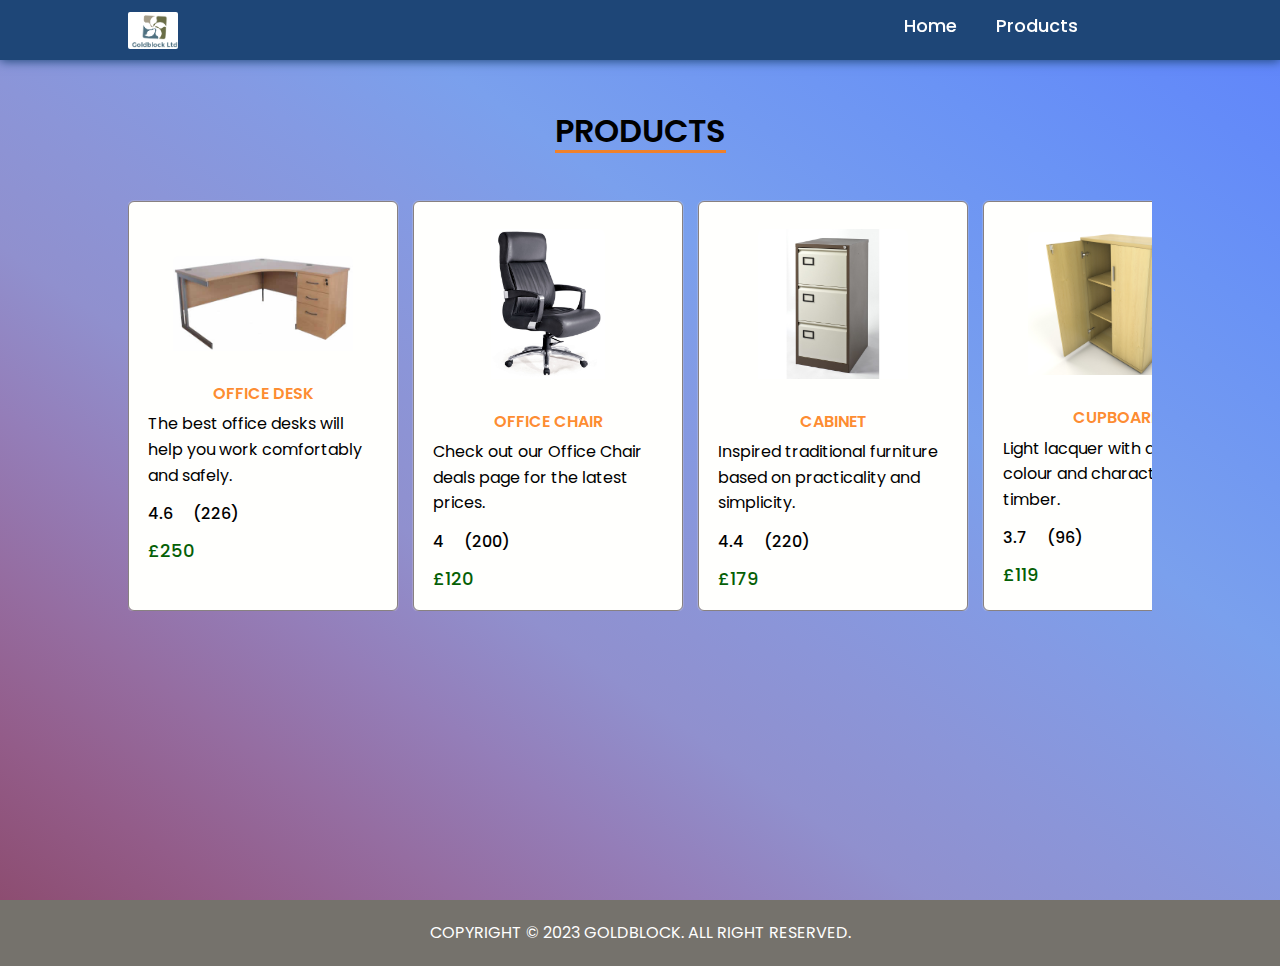
<file: pages/products.html>
<!DOCTYPE html>
<html lang="en">
<head>
  <meta charset="UTF-8">
  <meta name="viewport" content="width=device-width, initial-scale=1.0">
  <title>Goldblock Ltd Company | Products </title>
  <link rel="shortcut icon" href="/img/logo.png" type="image/x-icon">
  <link rel="shortcut icon" type="image/x-icon" href="images/favicon.ico">
    <link rel="stylesheet" href="https://cdnjs.cloudflare.com/ajax/libs/font-awesome/6.3.0/css/all.min.css" integrity="sha512-SzlrxWUlpfuzQ+pcUCosxcglQRNAq/DZjVsC0lE40xsADsfeQoEypE+enwcOiGjk/bSuGGKHEyjSoQ1zVisanQ==" crossorigin="anonymous" referrerpolicy="no-referrer" />
  <link rel="stylesheet" href="/css/style.css">
</head>
<body>
  <!-- NAVBAR -->
  <nav class="navbar">
    <div class="container">
       <a href="/index.html" class="logo">
         <img src="/img/logo.png" alt="Goldblock Logo">
        </a>
       <div class="btn-toggle"></div>
       <ul class="navbar-menu">
         <li>
           <div class="close"></div>
         </li>
         <li><a href="/index.html">Home</a></li>
           <li><a href="/pages/products.html">Products</a></li>
           <li><a href="/pages/shopping.html"><i class="fa-solid fa-bag-shopping"></i></a></li>
       </ul>
     </div>
  </nav>

  <!-- PRODUCTS --> 
  
    <section class="products">
      <div class="heading-title">
        <h1>Products</h1>
      </div>  
      <div class="container">
        <div class="product-content">

          <div class="card" onclick="window.location.href='/products/desks.html'">
            <div class="card-img">
              <img src="/img/desk.png" alt="Desk">
            </div>
            <div class="card-body">
              <h5 class="card-title">Office desk</h5>
              <p class="card-text">The best office desks will help you work comfortably and safely.</p>
              <div class="card-rating">
                  <p class="rating-scale">4.6</p>
                  <div class="star-icons">
                    <i class="fa-solid fa-star"></i>
                    <i class="fa-solid fa-star"></i>
                    <i class="fa-solid fa-star"></i>
                    <i class="fa-solid fa-star"></i>
                    <i class="fa-solid fa-star-half-stroke"></i>
                  </div>  
                  <p class="rating-number">(226)</p>
              </div>
              <div class="card-footer">
                <p class="price">£250</p>
                <a href="/products/desks.html" class="cart">
                  <i class="fa-solid fa-cart-shopping"></i>
                </a>
              </div>
            </div>
          </div>
          <div class="card" onclick="window.location.href='/products/chair.html'">
            <div class="card-img">
              <img src="/img/chair.png" alt="Chair">
            </div>
            <div class="card-body">
              <h5 class="card-title">Office Chair</h5>
              <p class="card-text">Check out our Office Chair deals page for the latest prices.</p>
              <div class="card-rating">
                  <p class="rating-scale">4</p>
                  <div class="star-icons">
                    <i class="fa-solid fa-star"></i>
                    <i class="fa-solid fa-star"></i>
                    <i class="fa-solid fa-star"></i>
                    <i class="fa-solid fa-star-half-stroke"></i>
                    <i class="fa-solid fa-star-half-stroke"></i>
                  </div>  
                  <p class="rating-number">(200)</p>
              </div>
              <div class="card-footer">
                <p class="price">£120</p>
                <a href="/products/chair.html" class="cart">
                  <i class="fa-solid fa-cart-shopping"></i>
                </a>
              </div>
            </div>
          </div>
          <div class="card" onclick="window.location.href='/products/cabinet.html'">
              <div class="card-img">
                <img src="/img/cabinet.png" alt="Cabinet">
              </div>
            <div class="card-body">
              <h5 class="card-title">Cabinet</h5>
              <p class="card-text">Inspired traditional furniture based on practicality and simplicity.</p>
              <div class="card-rating">
                  <p class="rating-scale">4.4</p>
                  <div class="star-icons">
                    <i class="fa-solid fa-star"></i>
                    <i class="fa-solid fa-star"></i>
                    <i class="fa-solid fa-star"></i>
                    <i class="fa-solid fa-star"></i>
                    <i class="fa-solid fa-star-half-stroke"></i>
                  </div>  
                  <p class="rating-number">(220)</p>
              </div>
              <div class="card-footer">
                <p class="price">£179</p>
                <a href="/products/cabinet.html" class="cart">
                  <i class="fa-solid fa-cart-shopping"></i>
                </a>
              </div>
            </div>
          </div>
          <div class="card" onclick="window.location.href='/products/cupboard.html'">
              <div class="card-img">
                <img src="/img/cupboard.png" alt="Cupboard">  
              </div>
            <div class="card-body">
              <h5 class="card-title">Cupboard</h5>
              <p class="card-text">Light lacquer with a beautiful colour and character in the timber.</p>
              <div class="card-rating">
                  <p class="rating-scale">3.7</p>
                  <div class="star-icons">
                    <i class="fa-solid fa-star"></i>
                    <i class="fa-solid fa-star"></i>
                    <i class="fa-solid fa-star"></i>
                    <i class="fa-solid fa-star-half-stroke"></i>
                    <i class="fa-solid fa-star-half-stroke"></i>
                  </div>  
                  <p class="rating-number">(96)</p>
              </div>
              <div class="card-footer">
                <p class="price">£119</p>
                <a href="/products/cupboard.html" class="cart">
                  <i class="fa-solid fa-cart-shopping"></i>
                </a>
              </div>
            </div>
          </div>

        </div>
      </div>
      
    </section>
    
    
    <footer class="main-footer" style="display: flex;background: #75726c; justify-content: center;
    align-items: center;text-align: center;color: #fff;padding: 10px">
      <p>Copyright © 2023 Goldblock. All right reserved.</p>
    </footer>
    

  <script src="/js/main.js"></script>
 </body>
 </html>
</file>
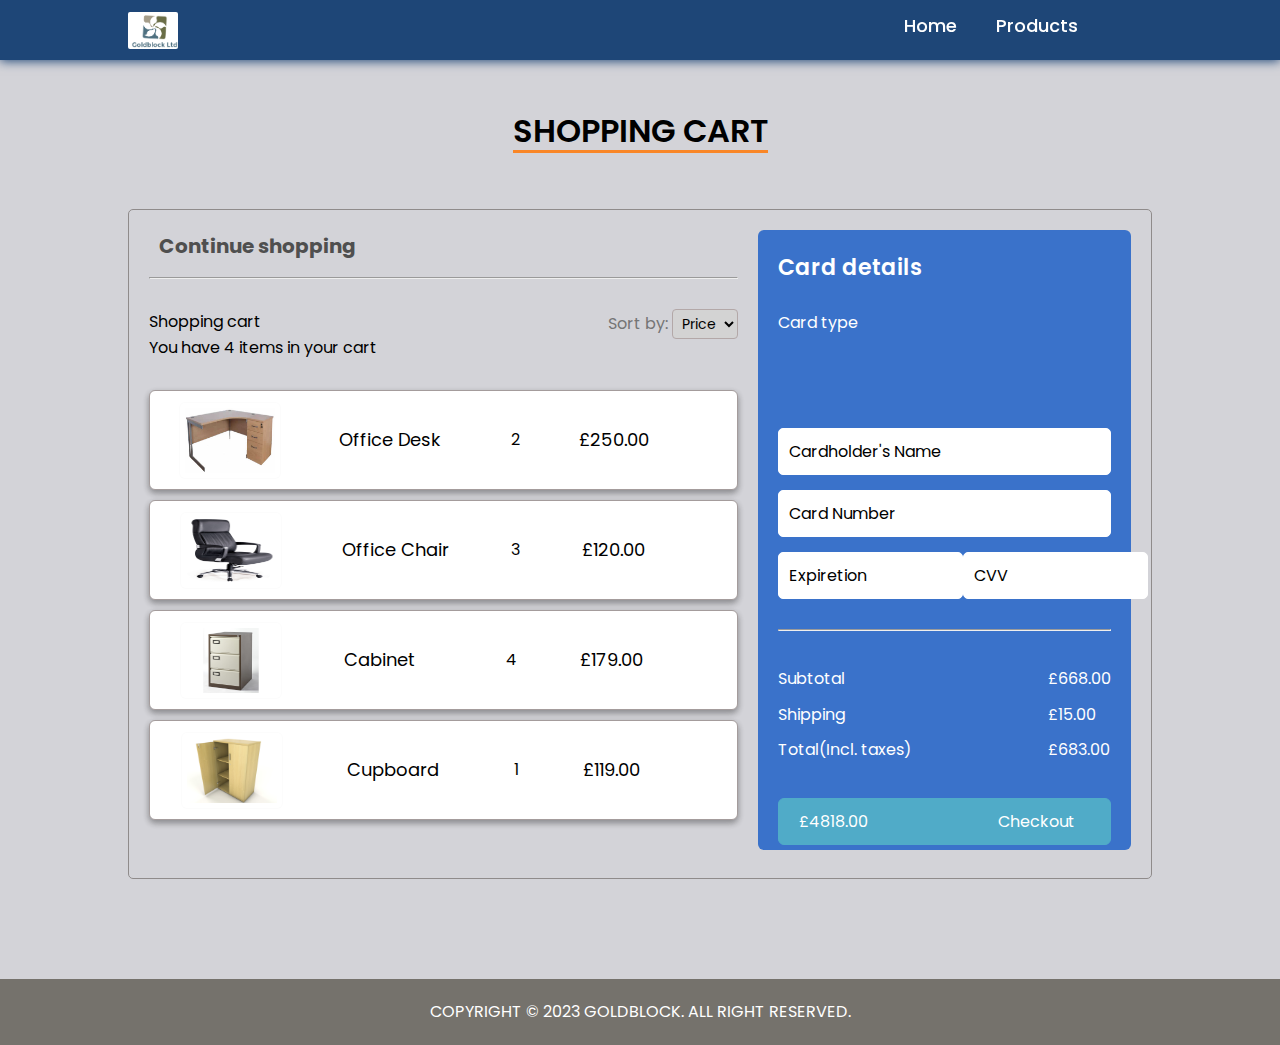
<file: pages/shopping.html>
<!DOCTYPE html>
<html lang="en">
<head>
  <meta charset="UTF-8">
  <meta name="viewport" content="width=device-width, initial-scale=1.0">
  <title>Goldblock Ltd Company | Shopping Cart</title>
  <link rel="shortcut icon" href="/img/logo.png" type="image/x-icon">
  <link rel="shortcut icon" type="image/x-icon" href="images/favicon.ico">
    <link rel="stylesheet" href="https://cdnjs.cloudflare.com/ajax/libs/font-awesome/6.3.0/css/all.min.css" integrity="sha512-SzlrxWUlpfuzQ+pcUCosxcglQRNAq/DZjVsC0lE40xsADsfeQoEypE+enwcOiGjk/bSuGGKHEyjSoQ1zVisanQ==" crossorigin="anonymous" referrerpolicy="no-referrer" />
  <link rel="stylesheet" href="/css/style.css">
</head>
<body>
  <!-- NAVBAR -->
  <nav class="navbar">
    <div class="container">
       <a href="/index.html" class="logo">
         <img src="/img/logo.png" alt="Goldblock Logo">
        </a>
       <div class="btn-toggle"></div>
       <ul class="navbar-menu">
         <li>
           <div class="close"></div>
         </li>
         <li><a href="/index.html">Home</a></li>
           <li><a href="/pages/products.html">Products</a></li>
           <li><a href="/pages/shopping.html"><i class="fa-solid fa-bag-shopping"></i></a></li>
       </ul>
     </div>
  </nav>
  
    <section class="shopping-cart">
      <div class="heading-title">
        <h1>Shopping Cart</h1>
      </div>  
    
      <div class="container">
        <div class="cart-content">

          <div class="cart-left">
            <h5><a href="/pages/products.html" class="back-shopping">
              <i class="fa-solid fa-arrow-left-long"></i>
              Continue shopping
            </a>
            </h5>

            <hr style="color: #d4d4d4; margin: 15px auto">

            <div class="cart-top-text"> 
              <div class="small-text">
                <p>Shopping cart</p> 
                <p>You have 4 items in your cart</p>
              </div>
              <div class="sort">
                <p><span class="text-muted">Sort by:</span>
                  <select class="select-price">
                    <option value="">Price</option>
                    <option value="">Low</option>
                    <option value="">High</option>
                </select> 
              </div>
            </div>

            <div class="cart-item">
              <img src="/img/desk.png" alt="Product Desk">
              <span class="item-name">Office Desk</span>
              <span class="item-number" style="text-indent: 12px;">2</span>
              <span class="cart-price">£250.00</span>
              <a href="#" class="remove-item"><i class="fa-solid fa-trash"></i></a>
            </div>
            <div class="cart-item">
              <img src="/img/chair.png" alt="Product Chair">
              <span class="item-name">Office Chair</span>
              <span class="item-number">3</span>
              <span class="cart-price">£120.00</span>
              <a href="#" class="remove-item"><i class="fa-solid fa-trash"></i></a>
            </div>
            <div class="cart-item">
              <img src="/img/cabinet.png" alt="Product Cabinet">
              <span class="item-name">Cabinet</span>
              <span class="item-number" style="text-indent: 28px;">4</span>
              <span class="cart-price">£179.00</span>
              <a href="#" class="remove-item"><i class="fa-solid fa-trash"></i></a>
            </div>
            <div class="cart-item">
              <img src="/img/cupboard.png" alt="Product Cupboard">
              <span class="item-name">Cupboard</span>
              <span class="item-number" style="text-indent: 10px;">1</span>
              <span class="cart-price">£119.00</span>
              <a href="#" class="remove-item"><i class="fa-solid fa-trash"></i></a>
            </div>
          </div>

          <div class="cart-right">
            <div class="card-details">
              <h3>Card details</h3>
            </div>
            <div class="card-type">
              <p>Card type</p>
             <a href="#"><i class="fa-brands fa-cc-mastercard"></i></a>
             <a href="#"><i class="fa-brands fa-cc-visa"></i></a>
             <a href="#"><i class="fa-brands fa-cc-amex"></i></a>
             <a href="#"><i class="fa-brands fa-cc-paypal"></i></a>
            </div>
            <div class="card-fields">
              <input type="text" value="Cardholder's Name">
              <input type="text" value="Card Number">
              <div class="card-date">
                <input type="text" value="Expiretion">
                <input type="text" value="CVV">
              </div>
            </div>

            <hr style="margin: 30px 0px; color: #1050bf;">

            <div class="card-summary">  
              <div class="summary-content">
                <p>Subtotal</p>
                <p>Shipping</p>
                <p>Total(Incl. taxes)</p>
              </div>
              <div class="card-amount">
                <p>£668.00</p>
                <p>£15.00</p>
                <p>£683.00</p>
              </div>
            </div>
           
            <a href="#">
              <div class="checkout-content">
                <span>£4818.00</span>
                <span>Checkout<i class="fa-solid fa-arrow-right"></i></span>
              </div>
            </a>
            
          </div>
        </div>
      </div>
    </section>  
    
    
    <footer class="main-footer" style="display: flex;background: #75726c; justify-content: center;
    align-items: center;text-align: center;color: #fff;padding: 10px">
      <p>Copyright © 2023 Goldblock. All right reserved.</p>
    </footer>
    
  <script src="/js/main.js"></script>
 </body>
 </html>
</file>
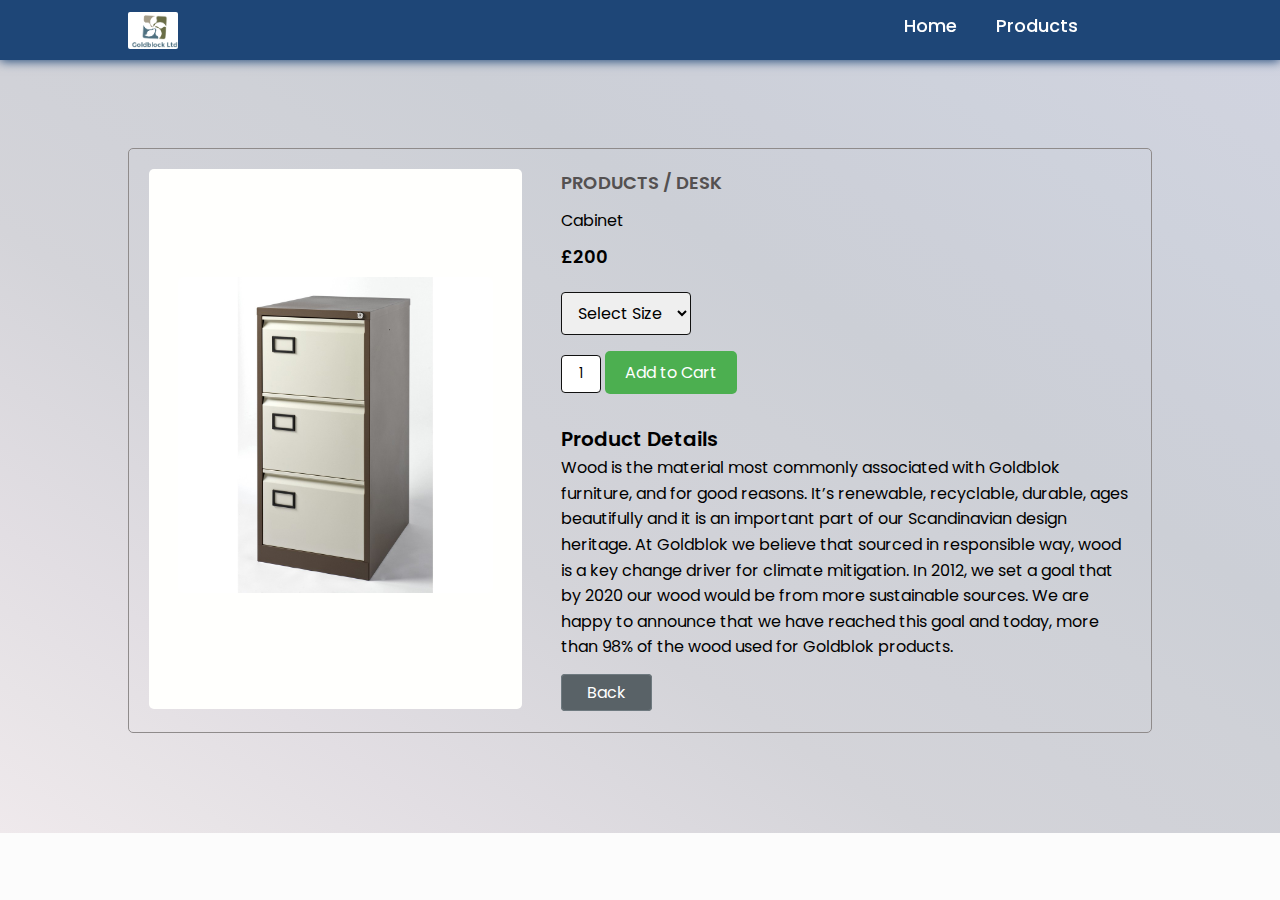
<file: products/cabinet.html>
<!DOCTYPE html>
<html lang="en">
<head>
  <meta charset="UTF-8">
  <meta name="viewport" content="width=device-width, initial-scale=1.0">
  <title>Goldblock Ltd Company | Cabinet </title>
  <link rel="shortcut icon" href="/img/logo.png" type="image/x-icon">
  <link rel="shortcut icon" type="image/x-icon" href="images/favicon.ico">
    <link rel="stylesheet" href="https://cdnjs.cloudflare.com/ajax/libs/font-awesome/6.3.0/css/all.min.css" integrity="sha512-SzlrxWUlpfuzQ+pcUCosxcglQRNAq/DZjVsC0lE40xsADsfeQoEypE+enwcOiGjk/bSuGGKHEyjSoQ1zVisanQ==" crossorigin="anonymous" referrerpolicy="no-referrer" />
  <link rel="stylesheet" href="/css/style.css">
</head>
<body>
  <!-- NAVBAR -->
  <nav class="navbar">
    <div class="container">
       <a href="/index.html" class="logo">
         <img src="/img/logo.png" alt="Goldblock Logo">
        </a>
       <div class="btn-toggle"></div>
       <ul class="navbar-menu">
         <li>
           <div class="close"></div>
         </li>
         <li><a href="/index.html">Home</a></li>
           <li><a href="/pages/products.html">Products</a></li>
           <li><a href="/pages/shopping.html"><i class="fa-solid fa-bag-shopping"></i></a></li>
       </ul>
     </div>
  </nav>

  <!-- PRODUCTS Details--> 
  
    <section class="product-items">
      <div class="container">
        <div class="item-content">

            <div class="column-left">
               <div class="item-img">
                <img src="/img/cabinet.png" alt="Cabinet Item" class="img-cabinet">
               </div>
            </div>

            <div class="column-right">
                <div class="item-heading">Products / Desk</div>
                <div class="item-name">Cabinet</div>
                <div class="item-price">£200</div>
                <select class="select-size">
                    <option value="">Select Size</option>
                    <option value="">Small</option>
                    <option value="">Big</option>
                </select> <br>
                <input type="text" class="number" value="1"> 
                <a href="/pages/shopping.html" class="btn-add-cart">Add to Cart</a>
        
                <div class="product-details">
                  <h4>Product Details</h4>
                  <p>
                    Wood is the material most commonly associated with Goldblok furniture, and for good reasons. It’s renewable, recyclable, durable, ages beautifully and it is an important part of our Scandinavian design heritage. At Goldblok we believe that sourced in responsible way, wood is a key change driver for climate mitigation. In 2012, we set a goal that by 2020 our wood would be from more sustainable sources. We are happy to announce that we have reached this goal and today, more than 98% of the wood used for Goldblok products.   
                  </p>
                  <a href="/pages/products.html" class="btn-back">Back</a>
              </div>
            </div>

        </div>
    </section>
    

   

  <script src="/js/main.js"></script>
 </body>
 </html>
</file>
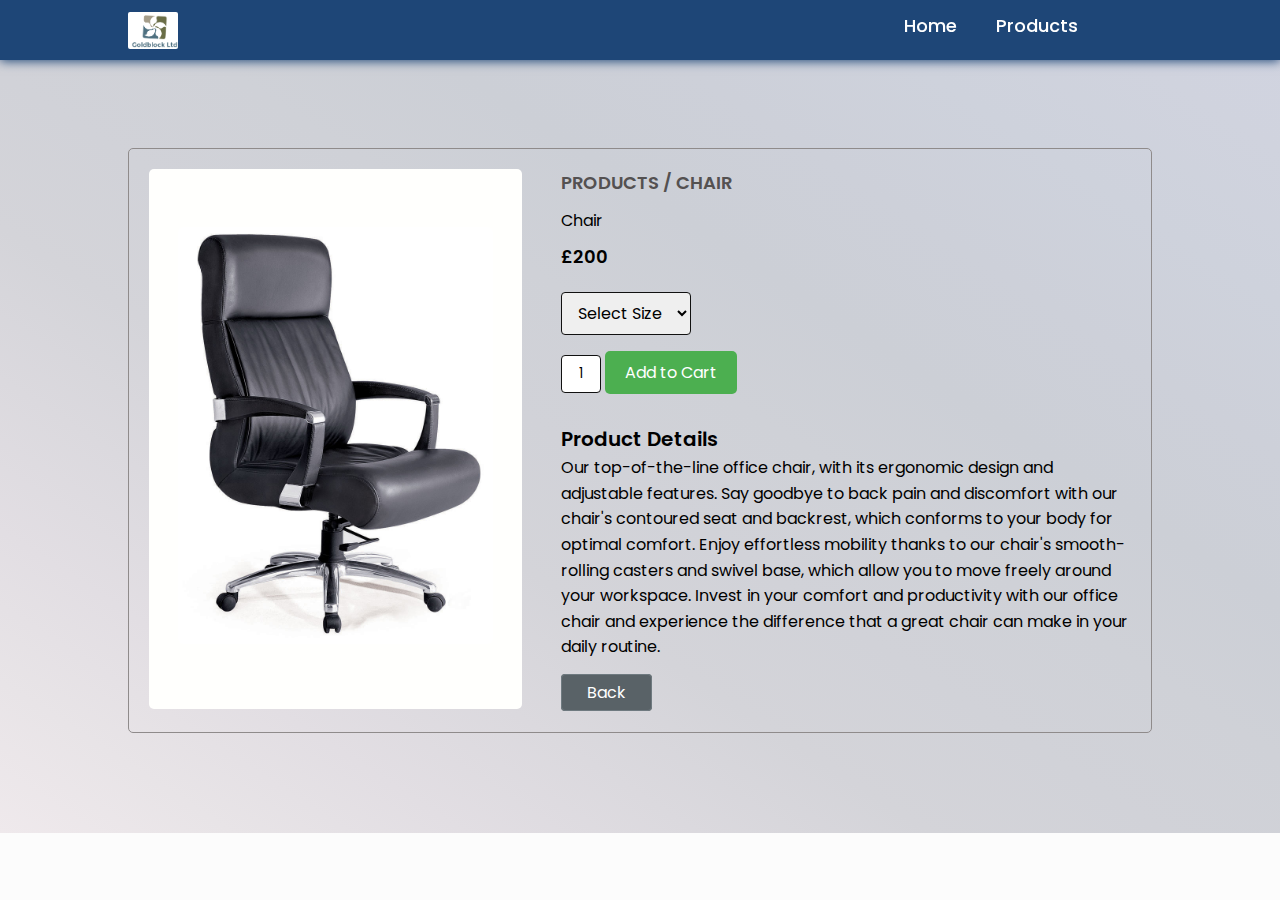
<file: products/chair.html>
<!DOCTYPE html>
<html lang="en">
<head>
  <meta charset="UTF-8">
  <meta name="viewport" content="width=device-width, initial-scale=1.0">
  <title>Goldblock Ltd Company | Chair</title>
  <link rel="shortcut icon" type="image/x-icon" href="images/favicon.ico">
    <link rel="stylesheet" href="https://cdnjs.cloudflare.com/ajax/libs/font-awesome/6.3.0/css/all.min.css" integrity="sha512-SzlrxWUlpfuzQ+pcUCosxcglQRNAq/DZjVsC0lE40xsADsfeQoEypE+enwcOiGjk/bSuGGKHEyjSoQ1zVisanQ==" crossorigin="anonymous" referrerpolicy="no-referrer" />
  <link rel="stylesheet" href="/css/style.css">
</head>
<body>
  <!-- NAVBAR -->
  <nav class="navbar">
    <div class="container">
       <a href="/index.html" class="logo">
         <img src="/img/logo.png" alt="Goldblock Logo">
        </a>
       <div class="btn-toggle"></div>
       <ul class="navbar-menu">
         <li>
           <div class="close"></div>
         </li>
         <li><a href="/index.html">Home</a></li>
           <li><a href="/pages/products.html">Products</a></li>
           <li><a href="/pages/shopping.html"><i class="fa-solid fa-bag-shopping"></i></a></li>
       </ul>
     </div>
  </nav>

  <!-- PRODUCTS Details--> 
  
    <section class="product-items">
      <div class="container">
        <div class="item-content">

            <div class="column-left">
               <div class="item-img">
                <img src="/img/chair.png" alt="Chair Item" class="img-chair">
               </div>
            </div>

            <div class="column-right">
                <div class="item-heading">Products / Chair</div>
                <div class="item-name">Chair</div>
                <div class="item-price">£200</div>
                <select class="select-size">
                    <option value="">Select Size</option>
                    <option value="">Small</option>
                    <option value="">Big</option>
                </select> <br>
                <input type="text" class="number" value="1"> 
                <a href="/pages/shopping.html" class="btn-add-cart">Add to Cart</a>
        
                <div class="product-details">
                  <h4>Product Details</h4>
                  <p>
                    Our top-of-the-line office chair, with its ergonomic design and adjustable features. Say goodbye to back pain and discomfort with our chair's contoured seat and backrest, which conforms to your body for optimal comfort. Enjoy effortless mobility thanks to our chair's smooth-rolling casters and swivel base, which allow you to move freely around your workspace.  Invest in your comfort and productivity with our office chair and experience the difference that a great chair can make in your daily routine.
                  </p>
                  <a href="/pages/products.html" class="btn-back">Back</a>
              </div>
            </div>

        </div>
    </section>
    

   

  <script src="/js/main.js"></script>
 </body>
 </html>
</file>
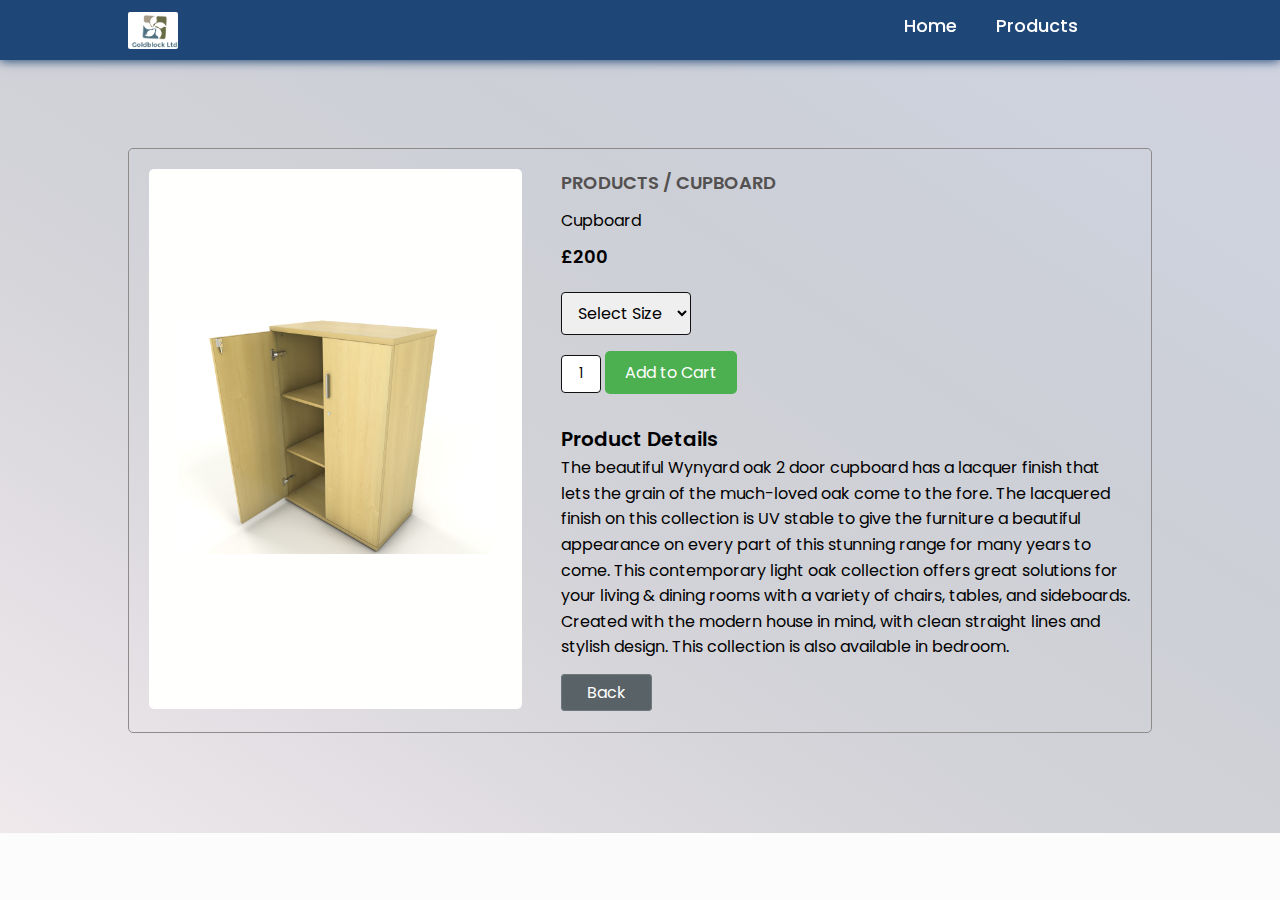
<file: products/cupboard.html>
<!DOCTYPE html>
<html lang="en">
<head>
  <meta charset="UTF-8">
  <meta name="viewport" content="width=device-width, initial-scale=1.0">
  <title>Goldblock Ltd Company | Cupboard </title>
  <link rel="shortcut icon" type="image/x-icon" href="images/favicon.ico">
  <link rel="shortcut icon" href="/img/logo.png" type="image/x-icon">
    <link rel="stylesheet" href="https://cdnjs.cloudflare.com/ajax/libs/font-awesome/6.3.0/css/all.min.css" integrity="sha512-SzlrxWUlpfuzQ+pcUCosxcglQRNAq/DZjVsC0lE40xsADsfeQoEypE+enwcOiGjk/bSuGGKHEyjSoQ1zVisanQ==" crossorigin="anonymous" referrerpolicy="no-referrer" />
  <link rel="stylesheet" href="/css/style.css">
</head>
<body>
  <!-- NAVBAR -->
  <nav class="navbar">
    <div class="container">
       <a href="/index.html" class="logo">
         <img src="/img/logo.png" alt="Goldblock Logo">
        </a>
       <div class="btn-toggle"></div>
       <ul class="navbar-menu">
         <li>
           <div class="close"></div>
         </li>
         <li><a href="/index.html">Home</a></li>
           <li><a href="/pages/products.html">Products</a></li>
           <li><a href="/pages/shopping.html"><i class="fa-solid fa-bag-shopping"></i></a></li>
       </ul>
     </div>
  </nav>

  <!-- PRODUCTS Details--> 
  
    <section class="product-items">
      <div class="container">
        <div class="item-content">

            <div class="column-left">
               <div class="item-img">
                <img src="/img/cupboard.png" alt="Desk Item" class="img-cupboard">
               </div>
            </div>

            <div class="column-right">
                <div class="item-heading">Products / Cupboard</div>
                <div class="item-name">Cupboard</div>
                <div class="item-price">£200</div>
                <select class="select-size">
                    <option value="">Select Size</option>
                    <option value="">Small</option>
                    <option value="">Big</option>
                </select> <br>
                <input type="text" class="number" value="1"> 
                <a href="/pages/shopping.html" class="btn-add-cart">Add to Cart</a>
        
                <div class="product-details">
                  <h4>Product Details</h4>
                  <p>
                    The beautiful Wynyard oak 2 door cupboard has a lacquer finish that lets the grain of the much-loved oak come to the fore. The lacquered finish on this collection is UV stable to give the furniture a beautiful appearance on every part of this stunning range for many years to come.
                    This contemporary light oak collection offers great solutions for your living & dining rooms with a variety of chairs, tables, and sideboards. Created with the modern house in mind, with clean straight lines and stylish design. This collection is also available in bedroom.
                  </p>
                  <a href="/pages/products.html" class="btn-back">Back</a>
              </div>
            </div>

        </div>
    </section>
    

   

  <script src="/js/main.js"></script>
 </body>
 </html>
</file>
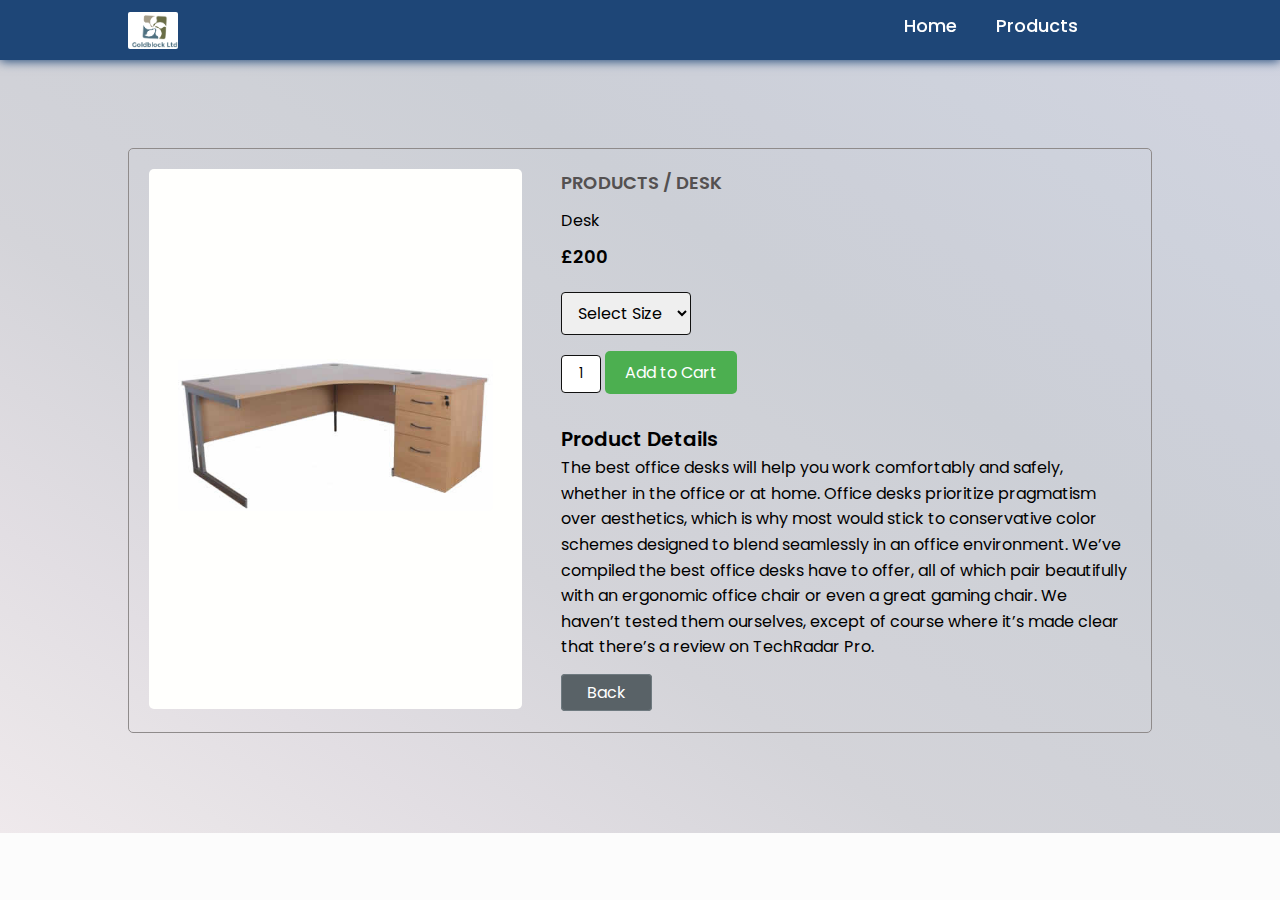
<file: products/desks.html>
<!DOCTYPE html>
<html lang="en">
<head>
  <meta charset="UTF-8">
  <meta name="viewport" content="width=device-width, initial-scale=1.0">
  <title>Goldblock Ltd Company | Desks </title>
  <link rel="shortcut icon" type="image/x-icon" href="images/favicon.ico">
    <link rel="stylesheet" href="https://cdnjs.cloudflare.com/ajax/libs/font-awesome/6.3.0/css/all.min.css" integrity="sha512-SzlrxWUlpfuzQ+pcUCosxcglQRNAq/DZjVsC0lE40xsADsfeQoEypE+enwcOiGjk/bSuGGKHEyjSoQ1zVisanQ==" crossorigin="anonymous" referrerpolicy="no-referrer" />
  <link rel="stylesheet" href="/css/style.css">
</head>
<body>
  <!-- NAVBAR -->
  <nav class="navbar">
    <div class="container">
       <a href="/index.html" class="logo">
         <img src="/img/logo.png" alt="Goldblock Logo">
        </a>
       <div class="btn-toggle"></div>
       <ul class="navbar-menu">
         <li>
           <div class="close"></div>
         </li>
         <li><a href="/index.html">Home</a></li>
           <li><a href="/pages/products.html">Products</a></li>
           <li><a href="/pages/shopping.html"><i class="fa-solid fa-bag-shopping"></i></a></li>
       </ul>
     </div>
  </nav>

  <!-- PRODUCTS Details--> 
  
    <section class="product-items">
      <div class="container">
        <div class="item-content">

            <div class="column-left">
               <div class="item-img">
                <img src="/img/desk.png" alt="Desk Item" class="img-desk">
               </div>
            </div>

            <div class="column-right">
                <div class="item-heading">Products / Desk</div>
                <div class="item-name">Desk</div>
                <div class="item-price">£200</div>
                <select class="select-size">
                    <option value="">Select Size</option>
                    <option value="">Small</option>
                    <option value="">Big</option>
                </select> <br>
                <input type="text" class="number" value="1"> 
                <a href="/pages/shopping.html" class="btn-add-cart">Add to Cart</a>
        
                <div class="product-details">
                    <h4>Product Details</h4>
                    <p>
                        The best office desks will help you work comfortably and safely, whether in the office or at home. Office desks prioritize pragmatism over aesthetics, which is why most would stick to conservative color schemes designed to blend seamlessly in an office environment.
                        We’ve compiled the best office desks have to offer, all of which pair beautifully with an ergonomic office chair or even a great gaming chair. We haven’t tested them ourselves, except of course where it’s made clear that there’s a review on TechRadar Pro. 
                    </p>
                    <a href="/pages/products.html" class="btn-back">Back</a>
                </div>
            </div>
        </div>
    </section>
    

   

  <script src="/js/main.js"></script>
 </body>
 </html>
</file>
<file: css/style.css>
@import url('https://fonts.googleapis.com/css2?family=Poppins:wght@200;300;400;500;600;700;800;900&display=swap');
* {
    padding: 0;
    margin: 0; 
    box-sizing: border-box;
    font-family: 'Poppins', sans-serif;
}

body{
    background: #fcfcfc;
    line-height: 1.6;
}

a {
    text-decoration: none;
    color: #fff;
}

.container {
    display: flex;
    justify-content: space-between;
    width: 80%;
    max-width: 1400px;
    margin: 0 auto;
    overflow: hidden;
}

section {
    padding: 100px 0px;
}

/* Navbar  */
.navbar {
    position: fixed;
    width: 100%;
    height: 60px;
    background: rgb(30, 70, 119);
    box-shadow: 0px 1px 10px rgb(30, 70, 119);
    top: 0;
    left: 0;
    z-index: 999;
    display: flex;
    justify-content: space-between;
    align-items: center;
    transition: 0.5s ease;
}

.navbar .logo {
    width: 50px;
    height: 37px;
    border-radius: 2px;
}

.navbar .logo img {
    width: 100%;
    height: 100%;
    object-fit: cover;
    border-radius: 2px;
}

.navbar .navbar-menu {
    position: relative;
}

.navbar .navbar-menu li {
    display: inline-block;
    list-style: none;
    margin-right: 35px;
    font-weight: 500;
    font-size: 18px;
}

.navbar .navbar-menu li a {
    position: relative;
    cursor: pointer;
    transition: 0.3s ease;
}

.navbar .navbar-menu li a:hover {
    color: #C36207;
}

.navbar .menu li a::before  {
    content: "";
    position: absolute;
    background: #C36207;
    width: 0;
    height: 2px;
    bottom: 0;
    left: 0;
    transition: 0.3s ease;
}

.navbar-menu li a:hover::before  {
    width: 100%;
}

/* Home  */
.home {
    position: relative;
    width: 100%;
    min-height: 100vh;
    display: flex;
    flex-direction: column;
    justify-content: center;
    background: #2696E9;
}

.home::before {
    content: "";
    position: absolute;
    width: 100%;
    height: 100%;
    top: 0;
    left: 0;
    background: rgba(23, 26, 31, 0.3);
    z-index: 777;
}

.home img {
    position: absolute;
    top: 0;
    left: 0;
    width: 100%;
    height: 100%;
    z-index: 000;
    object-fit: cover;
}

.home .container .content {
    position: relative;
    max-width: 740px;
    height: 560px;
    margin-top: 50px;
    color: #fff;
    z-index: 888;       
}

.home .container .content h1 {
    font-size: 4em;
    font-weight: 900;
    text-transform: uppercase;
    line-height: 75px;
    letter-spacing: 5px;
    margin-bottom: 40px;
}

.home .container .content h1 span {
    font-size: 1.2em;
    font-weight: 600;
}   

.home .container .content p {
    font-size: 18px;
    margin-bottom: 65px;
}  

.home .container .content a {
   background: #fff;
   padding: 15px 28px;
   font-size: 1.1em;
   color: #1680AC;
   font-weight: 600;
   border-radius: 5px;
}  

.home .container .content a:hover {
    background: #eee9e9;
}

.home .container .content a i {
    margin-left: 8px;
    font-size: 1.1em;
}

.home .social-media {
    position: absolute;
    display: flex;
    flex-direction: column;
    right: 40px;
    z-index: 888;
    transition: 0.3s ease;
} 

.home .social-media a {
    font-size: 1.6em;
    transition: 0.3s ease;
} 

.home .social-media a:not(:last-child) {
    margin-bottom: 20px;
} 

.home .social-media a:hover {
    transform: scale(1.3);
} 

/* Slider navigaton  */

.slider-nav {
    position: relative;
    display: flex;
    justify-content: center;
    align-items: center;
    margin-bottom: 12px;
    transform: translateY(80px);
    z-index: 888;
}

.slider-nav .slider-btn {
    width: 12px;
    height: 12px;
    background: #fff;
    border-radius: 50%;
    box-shadow: 0 0 2px rgba(255, 255, 255, 0.5);
    cursor: pointer;
    transition: 0.3s ease;
}
 
.slider-nav .slider-btn:not(:last-child) {
    margin-right: 20px;
}
.slider-nav .slider-btn:hover {
    transform: scale(1.2);
}
.slider-nav .slider-btn.slide-active {
    background: #2696E9;
}

/* Image slider  */

.img-slide {
    position: absolute;
    width: 100%;
    clip-path: circle(0% at 0 50%);
}

.img-slide.slide-active {
    clip-path: circle(150% at 0 50%);
    transition: 2s ease;
    transition-property: clip-path;
}

/* ###### Products #### */
.products {
    position: relative;
    width: 100%;
    height: 100vh;
    background-image: 
    linear-gradient(
    to right top, #8d4d71, #935c89, #956da1, 
    #947eb9, #9090ce, #8b95d8, #849ae3, #7aa0ed,
    #7299f1, #6a93f5, #648bf8, #5f84fb);
}

.heading-title{
    width: 100%;
    display: flex;
    flex-direction: column;
    justify-content: center;
    align-items: center;
    text-align: center;
    margin: 30px auto;  
}   

.heading-title h1 {
    position: relative; 
    font-size: 2rem;
    font-weight: 600;
    text-transform: uppercase;
    line-height: 1px;
}

 .heading-title h1::before  {
    content: "";
    position: absolute;
    background: rgba(253, 125, 20, 0.9);
    text-align: center  ;
    width: 100%;
    height: 3px;
    left: 0;
    bottom: -22px;
    transition: 0.3s ease-in-out; 
}

.product-content {
    display: grid;
    grid-template-columns: repeat(4, 1fr);
    gap: 15px;
    margin-top: 40px;
}

.card { 
    width: 270px;
    height: 410px;
    padding: 10px;
    background: #fffffd;
    border: 1px solid #888181;
    border-radius: 6px;
    box-shadow: 0px 0px 0px 1px rgb(233 229 229 / 20%);
    transition: 0.3s ease;
    z-index: 999;
    display: flex;
    justify-content: center;
    align-items: center;
    flex-direction: column;
}

.card:hover {
    cursor: pointer;
    background: #d2d6da;
    box-shadow: 0px 0px 0px 1px rgba(171, 167, 167, 0.6);
}

.card-img {
    max-width: 180px;
    max-height: 150px;
    margin-top: 20px;
    border-top-left-radius: 6px;
    border-top-right-radius: 6px;
}

.card-img img {
    width: 100%;
    height: 100%;
    border-top-left-radius: 6px;
    border-top-right-radius: 6px;
}

.card-body {
    padding: 10px;
    width: 250px;
}

.card-title {
    font-size: 16px;
    font-weight: 600;
    color: rgba(253, 125, 20, 0.9);
    text-transform: uppercase;
    text-align: center;
    margin-top: 20px;
}

.card-text {
    margin: 5px 0px;
    font-size: 16px;
}

.card-rating {
    display: flex;
    padding-top: 8px;
}   

.rating-scale {
    font-size: 16px;
    font-weight: 500;
    color: #000;
}

.star-icons {
    margin: 0px 10px;
}

.star-icons i {
    color: #ffa41b;
    font-size: 18px;
    font-weight: 600;
    opacity: 90%;
}

.star-icons i:hover {
    opacity: 100%;
}

.rating-number {
    font-size: 16px;
    font-weight: 500;
    color: #000;
}

.card-footer {
    display: flex;
    justify-content: space-between;
    margin-top: 10px;
}

.card-footer .price {
    font-size: 18px;
    font-weight: 500;   
}

.card-footer a {
    text-decoration: none;
}

.card-footer .cart {
    margin-right: 10px;
    font-size: 20px;
    font-weight: 900;
    color: rgba(253, 125, 20, 0.9);
}

.card-footer .price {
    color: #056005;
}

/* ### Product details ### */

.product-items {
    width: 100%;
    height: 100%;
    background-image: linear-gradient(
        to right top, #efe9ec, #e8e4e7, #e2dee3, 
        #dbd9de, #d4d4d9, #d1d2d8, #cfd1d7, #cccfd6,
        #cdd0d9, #ced2dc, #d0d3de, #d1d4e1);
}

.item-content { 
    width: 100%;
    height: 585px;
    display: flex;
    flex-direction: row;
    justify-content: space-between;
    margin-top: 3rem;
    border: 1px solid #8f8b8b;
    padding: 20px;
    border-radius: 5px;
}

.column-left {
    width: 38%;
    height: 540px;
    border-radius: 5px;
    display: flex;
    align-items: center;
    background: #fffffd;
    justify-content: center;    
}

.column-left:hover {
    cursor: pointer;
}

.item-img {
    width: 90%;
    max-height: 530px;
    border-radius: 5px;
    padding: 10px;
}

.item-img img { 
    width: 100%;
    height: 100%;
    object-fit: cover;
    border-radius: 5px;
}

.column-right {
    width: 58%;
    height: 530px; 
}

.item-heading {
    font-size: 18px;
    font-weight: 600;
    margin-bottom: 10px;
    text-transform: uppercase;
    color: #545151;
}

.product-name { 
    padding-bottom: 10px;
    font-size: 20px;
    font-weight: 600;
}

.item-price {
    font-size: 18px;
    font-weight: 600;
    margin-top: 10px;   
}

.select-size {
    font-size: 16px;
    padding: 8px 12px ;
    border: 1px solid #111;
    border-radius: 4px;
    margin: 20px 0px;
} 

.column-right input.number {
    padding: 8px;
    border: 1px solid #111;
    border-radius: 4px;
    width: 40px;
    text-align: center;
}
.btn-add-cart {
	color: #fff;
	border: none;
	padding: 10px 20px;
	border-radius: 5px;
    background-color: #4CAF50;
	cursor: pointer;
    transition: 0.3s ease;
}
.btn-add-cart:hover {
    background-color: #3e8e41;
}

.select-size:hover {
    background: #f5eeee;;
    cursor: pointer;
    color: #111;
}

input.number:focus {
    outline: none;
}
    
.product-details {
    max-width: 580px;
    margin-top: 30px;
}

.product-details h4 {
    font-size: 20px;
    font-weight: 600;
}

.product-details p {
margin-bottom: 20px;
}

.btn-back {
    border: 1px solid #6f7a80;
    padding: 6px 25px;
    font-size: 16px;
    border-radius: 4px;
    background: #596267;
    color: #fff;
    transition: .3s ease-in-out;
}

.btn-back:hover {   
    background: #73787a;
    cursor: pointer;
}

/* ### Shopping cart ### */

.shopping-cart {
    background: #d3d3d8;
}

.cart-content {
    width: 100%;
    min-height: 670px;
    display: flex;
    flex-direction: row;
    justify-content: space-between;
    margin-top: 3rem;
    border: 1px solid #8f8b8b;
    padding: 20px;
    border-radius: 5px;
}

.cart-left {
    width: 60%;
}

.cart-right {
    width: 38%;
    height: 620px;
    background: #3a72ca;
    border-radius: 6px;
    padding: 20px;
}

h5 a i {
    margin-right: 10px;
}

h5 .back-shopping {
    color: #4f4f4f;
    font-size: 20px;
}

.cart-top-text {
    display: flex;
    justify-content: space-between;
    margin: 30px auto;
}

.sort .select-price {
    border: 1px solid #b3a8a8;
    outline: none;
    padding: 3px 5px;
    border-radius: 4px;
    background: #d3d3d3;
    font-size: 14px;
    transition: 0.3s ease;
}   

.sort .select-price:hover {
    background: #beaeae;
    cursor: pointer;
}

span.text-muted {
    color: #757575;
}

.cart-item {
    display: flex;
    justify-content: space-around;
    align-items: center;
    border: 1px solid #a49c9c;
    height: 100px;
    margin: 10px 0px;
    background: #ffffff;
    border-radius: 6px;
    box-shadow: 0 3px 6px rgba(0,0,0,0.16), 0 3px 6px rgba(0,0,0,0.23);
}

.cart-item img {
    position: relative;
    width: 100px;
    height: 75px;
    padding: 5px;
    border-radius: 5px;
    background: #ffffff;
    box-shadow: 0px 0px 1px 1px #fcfcfc;
}

.cart-item .item-name, 
.cart-item .cart-price {
    font-size: 18px;
}

.cart-item .remove-item {
    color: #be0909;
    font-size: 18px;
}

.card-details h3 {
    font-size: 22px;
    font-weight: 600;
    color: #fff;    
}

.card-type {
    margin: 15px 0px;
    color: #fff;
}

.card-type p {
    padding: 10px 0px;
}

.card-type a i {
    font-size: 42px;
    padding-right: 7px;
}

.card-fields {
    display: flex;
    flex-direction: column;
    gap: 15px;
}

.card-fields input {
    outline: none;
    padding: 10px;
    border-radius: 5px;
    border: 1px solid #fff;
    font-size: 16px;
}

.card-date {
    display: flex;
    justify-content: space-between;
}
.card-date input {
    width: 185px;
    outline: none;
    padding: 10px;
    border-radius: 5px;
    border: 1px solid #fff;
    font-size: 16px;
}
.card-summary {   
    display: flex;
    justify-content: space-between; 
}

.summary-content p,
.card-amount p {   
    color: #fff;
    padding: 5px 0px;
}

.checkout-content {
    background: #50abc8;
    display: flex;
    justify-content: space-between;
    padding: 10px;
    border: 1px solid #50abc8;
    outline: none;
    border-radius: 6px;
    margin-top: 30px;
    transition: 0.3s ease-in-out;
}

.checkout-content:hover {
    background: #116580;
    border: 1px solid #116580;
}

.checkout-content span {
    margin: 0px 10px;
}

.checkout-content span i {
    margin-left: 5px;
    margin-right: 10px;
}

/* ########### Footer  ###########*/

footer {
    background: #75726c;
 }
.main-footer {
    display: flex;
    background: #75726c;
    justify-content: center;
    align-items: center;
    text-align: center;
    color: #fff;
}
.main-footer p {
    display: block;
    padding: 10px;
    text-transform: uppercase;
}

/* ##################  Media query responsive ################ */

/* ==========  MAX-WIDTH 991 ======== */

@media (max-width: 991px) {

    /* Home  */
    .navbar .container {
        width: 100%;
    }
    .container {
        width: 90%;
    }
    .navbar .logo {
        margin-left: 50px;
    }
    .navbar .navbar-menu {
        display: none;
    }
    .navbar .navbar-menu.menu-active {
        position: fixed;
        width: 50%;
        height: 100vh;
        right: 0;
        top: 0;
        display: block; 
        background: #1b3d5e;
    }
    .navbar .navbar-menu li .close {
        background: url(/img/close.png);
        background-position: center;
        background-repeat: no-repeat;
        background-size: 20px;
        width: 30px;
        height: 30px;
        cursor: pointer;
        margin-left: auto;
        margin-right: 52px;
    }
    .navbar .navbar-menu li {
        display: block;
        font-size: 20px;
        margin-left: 30px;  
    }
    .navbar .btn-toggle {
        position: relative;
        background: url(/img/menu.png);
        background-position: center;
        background-repeat: no-repeat;
        background-size: 25px;
        margin-right: 40px;
        width: 30px;
        height: 30px;
        cursor: pointer;
    }
    .navbar .navbar-menu li {
        border-bottom: 1px solid rgba(203, 206, 208, 0.4);
    }
    .navbar .navbar-menu li:nth-child(1) {
        color: #fff;
        width: 100%;
        padding: 12px;
    }
    .navbar .navbar-menu li a {
        display: block;
        width: 100%;
        color: #fff;
        font-size: 18px;
        padding: 10px 20px;
        transition: 0.3s ease;
    }   
    .navbar .navbar-menu li a:hover {
        cursor: pointer;
        color: #C36207;
    }
    .home .container .content h1 {
        font-size: 3.4em;
        font-weight: 800;
        line-height: 70px;
    }
    .home .container .content {
        max-width: 548px;
    }
    .home .container .content a {
        padding: 13px 23px;
        font-size: 1em;
        border-radius: 4px;
    }
    .home .social-media {
        right: 44px;
    }

 
    /* ======= Product ====== */
    
    .products {
        height: 100%;
    }
    .product-content {
        display: grid;
        grid-template-columns: repeat(2, 1fr);
        gap: 20px;
        margin: 40px auto;
    }
    .card {
        width: 305px;
        z-index: 777;
    }
    .item-content {
        width: 80%;
        height: 980px;
        flex-direction: column;
        margin: 3rem auto;
        gap: 2rem;
    }
    .item-img {
        display: flex;
        justify-content: center;
        align-items: center;
        flex-direction: column;
    }
    .item-img .img-desk {
        width: 80%;
    }
    .item-img .img-chair {
        width: 40%;
    }
    .item-img .img-cabinet {
        width: 45%;
    }
    .item-img .img-cupboard {
        width: 60%;
    }
    .column-left, 
    .column-right {
        width: 100%;
    }
    .column-left {
        height: 260px;
    }
    .column-right {
        height: 580px;
    }
    .select-size {
        padding: 6px 8px;
        margin: 15px 0px;
    }
    .column-right input.number {
        padding: 6px;
        width: 38px;
    }
    .btn-add-cart {
        padding: 6px 12px;
        border-radius: 3px;
    }
    .product-details {
        margin-top: 20px;
        text-align: justify;
    }
    .product-details p {
        padding-top: 10px;
    }
    
    /* ======= Shopping Cart ====== */

   .cart-content {
    width: 100%;
    min-height: 900px;
    flex-direction: column;
    justify-content: center;
    gap: 3rem;
    }
    .cart-left {
        width: 100%;
    }
    .cart-right {
        width: 100%;
        height: 660px;
        margin-bottom: 20px;
        padding: 40px;
    }
    .card-date input {
        width: 250px;
        outline: none;
        padding: 10px;
        border-radius: 5px;
        border: 1px solid #fff;
        font-size: 16px;
    }
    .card-summary {
        font-size: 18px;
    }

    .main-footer p {
        max-width: 380px;
        text-align: justify;
    }
}

/* =================== MAX-WIDTH 700 ============== */

@media (max-width: 700px) {

    /* Home  */
    .navbar .container {
        width: 100%;
    }
    .container {
        width: 90%;
    }
    .navbar .logo {
        margin-left: 30px;
        width: 46px;
        height: 35px;
    }
    .navbar .navbar-menu {
        display: none;
    }
    .navbar .navbar-menu.menu-active {
        position: fixed;
        width: 50%;
        height: 100vh;
        right: 0;
        top: 0;
        display: block; 
        background: #1b3d5e;
    }
    .navbar .navbar-menu li .close {
        background: url(/img/close.png);
        background-position: center;
        background-repeat: no-repeat;
        background-size: 20px;
        width: 30px;
        height: 30px;
        cursor: pointer;
        margin-left: auto;
        margin-right: 52px;
    }
    .navbar .navbar-menu li {
        display: block;
        font-size: 20px;
        margin-left: 30px;  
    }
    .navbar .btn-toggle {
        position: relative;
        background: url(/img/menu.png);
        background-position: center;
        background-repeat: no-repeat;
        background-size: 25px;
        margin-right: 40px;
        width: 30px;
        height: 30px;
        cursor: pointer;
    }
    .navbar .navbar-menu li {
        border-bottom: 1px solid rgba(203, 206, 208, 0.4);
    }
    .navbar .navbar-menu li:nth-child(1) {
        color: #fff;
        width: 100%;
        padding: 12px;
    }
    .navbar .navbar-menu li a {
        display: block;
        width: 100%;
        color: #fff;
        font-size: 18px;
        padding: 10px 20px;
        transition: 0.3s ease;
    }   
    .navbar .navbar-menu li a:hover {
        cursor: pointer;
        color: #C36207;
    }
    .home .container .content h1 {
        font-size: 2.4em;
        font-weight: 800;
        line-height: 1.2;
    }
    .home .container .content {
        max-width: 418px;
    }
    .home .container .content a {
        padding: 13px 23px;
        font-size: 1em;
        border-radius: 4px;
    }
    .home .social-media {
        right: 44px;
        bottom: 100px;
    }
    .home .social-media a:not(:last-child) {
        margin-bottom: 10px;
    }

    /* ======= Product ====== */
    
    .products {
        height: 100%;
    }
    .heading-title h1 {
        font-size: 1.8rem;
    }
    .product-content {
        display: grid;
        grid-template-columns: repeat(1, 1fr);
        margin: 30px auto;
    }
    .card {
        width: 400px;
        z-index: 777;
    }
    .card-body {
        width: 300px;
    }
    .item-content {
        width: 80%;
        height: 910px;
        flex-direction: column;
        margin: 3rem auto;
    }
    .card-title {
        font-size: 18px;
    }
    .item-img {
        display: flex;
        justify-content: center;
        align-items: center;
        flex-direction: column;
    }
    .item-img .img-desk {
        width: 80%;
    }
    .item-img .img-chair {
        width: 40%;
    }
    .item-img .img-cabinet {
        width: 45%;
    }
    .item-img .img-cupboard {
        width: 60%;
    }
    .column-left, 
    .column-right {
        width: 100%;
    }
    .column-left {
        height: 260px;
    }
    .column-right {
        height: 860px;
    }
    .select-size {
        padding: 6px 8px;
        margin: 15px 0px;
    }
    .column-right input.number {
        padding: 6px;
        width: 38px;
    }
    .btn-add-cart {
        padding: 6px 12px;
        border-radius: 3px;
    }
    .product-details {
        margin-top: 20px;
        text-align: justify;
    }
    .product-details p {
        padding-top: 10px;
    }
    
   /* Shopping cart  */

   .cart-content {
    width: 100%;
    min-height: 900px;
    flex-direction: column;
    justify-content: center;
    gap: 2rem;
    }
    .cart-left {
        width: 100%;
    }
    .cart-right {
        width: 100%;
        height: 660px;
        margin-bottom: 20px;
        padding: 40px;
    }
    .card-item {
        height: 90px;
    }
    .card-date input {
        padding-right: 0px;
    }
    .card-summary {
        font-size: 18px;
    }
    .card-date input {
        width: 160px;
        outline: none;
        padding: 10px;
        border-radius: 5px;
        border: 1px solid #fff;
        font-size: 16px;
    }
    
 /* ####### Footer ##### */

    .footer {
        background: #75726c;
    }
    .main-footer p {
        display: flex;
        background: #75726c;
        flex-direction: column;
        flex-wrap: wrap;
        max-width: 400px;
    }
}

/* =================== MAX-WIDTH 500 ============== */

@media (max-width: 500px) {

    /* Home  */
    .navbar .container {
        width: 100%;
    }
    .container {
        width: 90%;
    }
    .navbar .logo {
        margin-left: 30px;
        width: 40px;
        height: 30px;
    }
    .navbar .navbar-menu {
        display: none;
    }
    .navbar .navbar-menu.menu-active {
        position: fixed;
        width: 70%;
        height: 100vh;
        right: 0;
        top: 0;
        display: block; 
        background: #1b3d5e;
    }
    .navbar .navbar-menu li .close {
        background: url(/img/close.png);
        background-position: center;
        background-repeat: no-repeat;
        background-size: 20px;
        width: 30px;
        height: 30px;
        cursor: pointer;
        margin-left: auto;
        margin-right: 52px;
    }
    .navbar .navbar-menu li {
        display: block;
        font-size: 20px;
        margin-left: 30px;  
    }
    .navbar .btn-toggle {
        position: relative;
        background: url(/img/menu.png);
        background-position: center;
        background-repeat: no-repeat;
        background-size: 25px;
        margin-right: 25px;
        width: 30px;
        height: 30px;
        cursor: pointer;
    }
    .navbar .navbar-menu li {
        border-bottom: 1px solid rgba(203, 206, 208, 0.4);
    }
    .navbar .navbar-menu li:nth-child(1) {
        color: #fff;
        width: 100%;
        padding: 12px;
    }
    .navbar .navbar-menu li a {
        display: block;
        width: 100%;
        color: #fff;
        font-size: 20px;
        padding: 10px 20px;
        transition: 0.3s ease;
    }   
    .navbar .navbar-menu li a:hover {
        cursor: pointer;
        color: #C36207;
    }
    .home .container .content h1 {
        font-size: 1.8em;
        font-weight: 600;
        line-height: 1.2;
    }
    .home .container .content {
        max-width: 350px;
    }
    .home .container .content p {
        font-size: 19px;
    }
    .home .container .content a {
        padding: 10px;
        font-size: 1.2em;
        border-radius: 5px;
    }
    .home .social-media {
        flex-direction: row;
        left: 30px;
    }
    .home .social-media a:not(:last-child) {
        margin-right: 20px;
    }
    .slider-nav .slider-btn {
        width: 16px;
        height: 16px;
    }

    /* ======= Product ====== */
    
    .products {
        height: 100%;
    }
    .heading-title {
        margin: 20px auto;
    }
    .heading-title h1 {
        font-size: 1.6rem;
    }
    .product-content {
        display: grid;
        grid-template-columns: repeat(1, 1fr);
        margin: 30px auto;
    }
    .card {
        width: 320px;
        z-index: 777;
    }
    .card-img {
        max-width: 160px;
        max-height: 140px;
    }
    .card-body {
        width: 260px;
    }
    .card-text {
        font-size: 18px;
    }
    .item-content {
        width: 94%;
        height: 980px;
        flex-direction: column;
        margin: 2rem auto;
    }
    .card-title {
        font-size: 18px;
    }
    .item-img {
        display: flex;
        justify-content: center;
        align-items: center;
        flex-direction: column;
    }
    .item-img .img-desk {
        width: 70%;
    }
    .item-img .img-chair {
        width: 40%;
    }
    .item-img .img-cabinet {
        width: 45%;
    }
    .item-img .img-cupboard {
        width: 60%;
    }
    .column-left, 
    .column-right {
        width: 100%;
    }
    .column-left {
        height: 200px;
    }
    .cart-top-text {
        margin: 15px auto;
    }
    .column-right {
        height: 860px;
    }
    .select-size {
        padding: 6px 8px;
        margin: 15px 0px;
    }
    .column-right input.number {
        padding: 6px;
        width: 38px;
    }
    .btn-add-cart {
        padding: 6px 12px;
        border-radius: 3px;
    }
    .product-details {
        margin-top: 20px;
        text-align: justify;
    }
    .product-details p {
        padding-top: 10px;
    }
    
   /* ====== Shopping Cart =====  */

   .cart-content {
    width: 100%;
    min-height: 900px;
    flex-direction: column;
    justify-content: center;
    gap: 2rem;
    padding: 10px 6px;
    }
    h5 .back-shopping {
        font-size: 20px;
    }
    .small-text {
        font-size: 18px;
    }
    .cart-left {
        width: 100%;
    }
    .cart-right {
        width: 100%;
        height: 660px;
        margin-bottom: 20px;
        padding: 40px;
    }
    .card-item {
        height: 80px;
    }
    .cart-item img {
        position: relative;
        width: 80px;
        height: 60px;
    }
    .cart-item .item-name, 
    .cart-item .cart-price {
        font-size: 18px;
    }
    .cart-item .remove-item {
        margin-right: 8px;
        font-size: 14px;
    }   
    .card-details h3 {
        font-size: 20px;
    }
    .cart-right {
        padding: 20px;
    }
    .card-type p {
        font-size: 18px;
    }
    .card-type a i {
        font-size: 36px;
        padding-right: 8px;
    }
    .card-fields input {
        font-size: 18px;
    }
    .card-date {
        display: flex;
        flex-direction: column;
        gap: 15px;
    }
    .card-date input {
        width: 100%;
        padding-right: 0px;
    }
    .card-summary {
        font-size: 18px;
    }
    .checkout-content {
        padding: 6px;
        margin-top: 20px;
    }

     /* ####### Footer ##### */

    footer {
        background: #75726c;
     }
    .main-footer {
        display: flex;
        background: #75726c;
        justify-content: center;
        align-items: center;
        text-align: center;
        color: #fff;
    }
}
</file>
